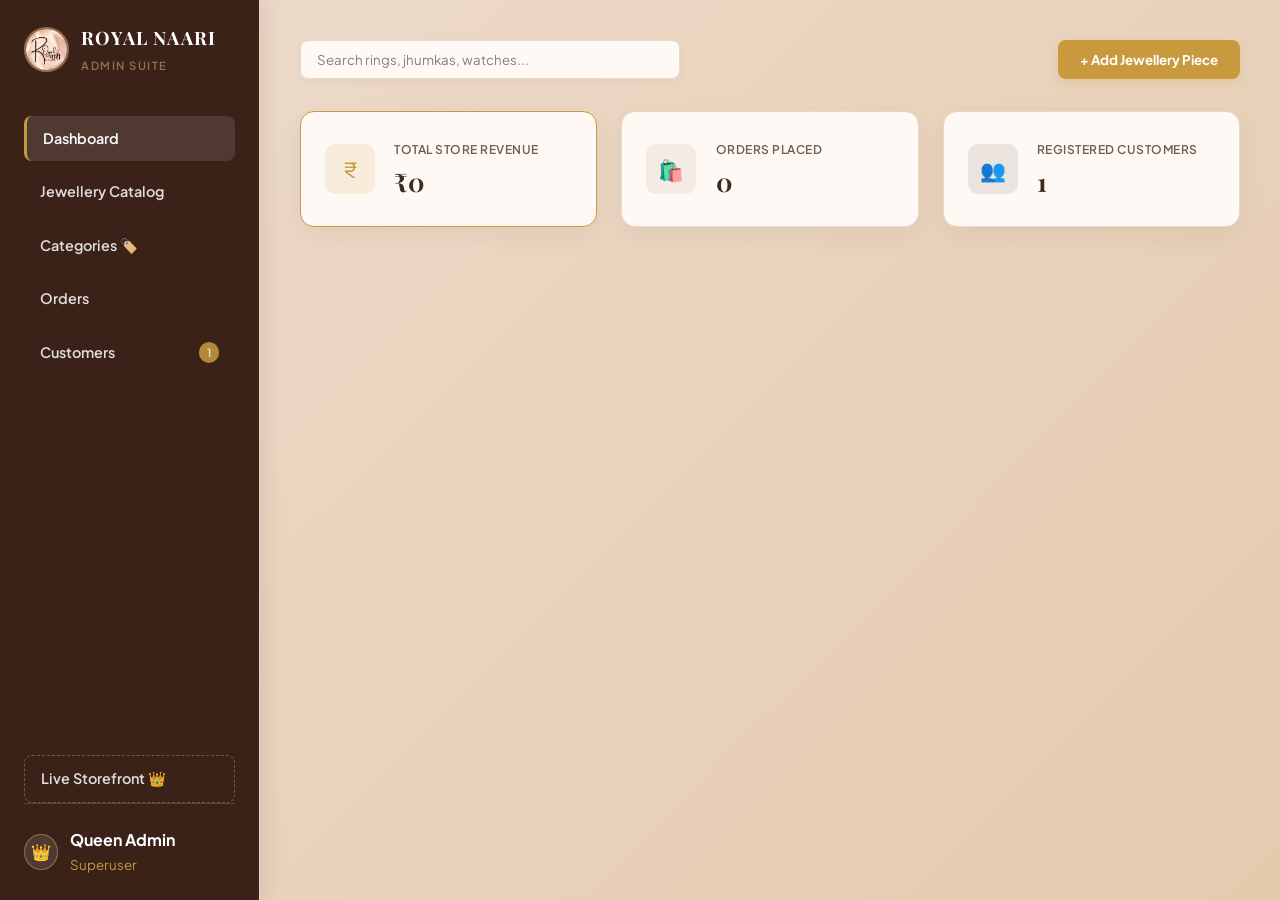
<file: admin.html>
<!DOCTYPE html>
<html lang="en">
<head>
    <meta charset="UTF-8">
    <meta name="viewport" content="width=device-width, initial-scale=1.0">
    <title>Royal Naari | Executive Admin Suite</title>
    
    <link href="https://fonts.googleapis.com/css2?family=Playfair+Display:ital,wght@0,500;0,600;0,700;1,400&family=Plus+Jakarta+Sans:wght@300;400;500;600;700&display=swap" rel="stylesheet">
    <link rel="stylesheet" href="admin.css">
</head>
<body class="dark-theme">

    <div class="admin-app">
        <aside class="admin-sidebar">
            <div class="sidebar-brand">
                 <img src="images/logo.jpeg" alt="Royal Naari Logo" class="brand-logo-img">
                <div class="brand-info">
                    <h2>ROYAL NAARI</h2>
                    <span>Admin Suite</span>
                </div>
            </div>

            <nav class="sidebar-nav">
                <a class="nav-item active" data-view="dashboard">Dashboard</a>
                <a class="nav-item" data-view="catalog">Jewellery Catalog</a>
                <a class="nav-item" data-view="categories">Categories 🏷️</a>
                <a class="nav-item" data-view="orders">Orders <span class="nav-badge" id="orderBadge">0</span></a>
                <a class="nav-item" data-view="customers">Customers <span class="nav-badge" id="customerBadge" style="background:var(--primary); color:#FFFFFF; display:inline-block;">0</span></a>
                <a href="index.html" class="nav-item store-link">Live Storefront 👑</a>
            </nav>

            <div class="sidebar-footer">
                <div class="user-profile">
                    <div class="avatar">👑</div>
                    <div class="user-info">
                        <strong>Queen Admin</strong>
                        <small style="color: var(--primary);">Superuser</small>
                    </div>
                </div>
            </div>
        </aside>

        <main class="admin-main">
            <header class="top-header">
                <div class="header-search">
                    <input type="text" id="adminSearchInput" placeholder="Search rings, jhumkas, watches...">
                </div>
                <div class="header-actions">
                    <button class="btn-primary" onclick="toggleAddProductModal()">+ Add Jewellery Piece</button>
                </div>
            </header>

            <div class="dashboard-content">
                <div class="admin-view-panel active" id="viewDashboard">
                    <section class="metrics-grid">
                        <div class="metric-card gold-border">
                            <div class="metric-icon gold-glow">₹</div>
                            <div class="metric-info">
                                <span class="label">TOTAL STORE REVENUE</span>
                                <h3 id="statRevenue">₹0</h3>
                            </div>
                        </div>
                        <div class="metric-card">
                            <div class="metric-icon blue-glow">🛍️</div>
                            <div class="metric-info">
                                <span class="label">ORDERS PLACED</span>
                                <h3 id="statOrders">0</h3>
                            </div>
                        </div>
                        <div class="metric-card">
                            <div class="metric-icon green-glow">👥</div>
                            <div class="metric-info">
                                <span class="label">REGISTERED CUSTOMERS</span>
                                <h3 id="statCustomers">0</h3>
                            </div>
                        </div>
                    </section>
                </div>

                <div class="admin-view-panel" id="viewCatalog">
                    <div class="panel-card">
                        <div class="panel-header">
                            <div>
                                <h3>Jewellery Catalog Manager (<span id="catalogCountHeader">0</span> Items)</h3>
                                <p>Manage inventory, live pricing, and stock quantities</p>
                            </div>
                            <button class="btn-primary" onclick="toggleAddProductModal()">+ Add New Item</button>
                        </div>
                        <div class="table-wrapper">
                            <table class="custom-table">
                                <thead>
                                    <tr>
                                        <th>Product</th>
                                        <th>Category</th>
                                        <th>Sale Price (₹)</th>
                                        <th>MRP (₹)</th>
                                        <th>Stock Qty</th>
                                        <th>Action</th>
                                    </tr>
                                </thead>
                                <tbody id="productsTableBody"></tbody>
                            </table>
                        </div>
                    </div>
                </div>

                <div class="admin-view-panel" id="viewCategories">
                    <div class="panel-card">
                        <div class="panel-header">
                            <div>
                                <h3>Manage Store Categories</h3>
                                <p>Add new categories and generate automated category codes</p>
                            </div>
                        </div>
                        <div style="padding: 20px 0; max-width: 500px;">
                            <div class="form-group" style="margin-bottom: 15px;">
                                <label style="display:block; margin-bottom:5px; font-weight:600;">New Category Name</label>
                                <input type="text" id="newCategoryNameInput" placeholder="e.g. Handbags or Anklets" style="width:100%; padding:10px; border-radius:6px; border:1px solid var(--border-color); background:var(--card-bg); color:var(--text-dark);">
                            </div>
                            <button class="btn-primary" onclick="addNewCategory()">Generate Code & Save Category 🏷️</button>
                            <div id="categoryResultMsg" style="margin-top: 12px; font-weight: 600;"></div>
                        </div>
                        <div class="table-wrapper" style="margin-top: 20px;">
                            <table class="custom-table">
                                <thead>
                                    <tr>
                                        <th>Category Code</th>
                                        <th>Category Name</th>
                                    </tr>
                                </thead>
                                <tbody id="categoriesTableBody"></tbody>
                            </table>
                        </div>
                    </div>
                </div>

                <div class="admin-view-panel" id="viewOrders">
                    <div class="panel-card">
                        <div class="panel-header">
                            <div>
                                <h3>Customer Orders & Shipping Details</h3>
                                <p>Verify customer names, phone numbers, addresses, and payment information</p>
                            </div>
                        </div>
                        <div class="table-wrapper">
                            <table class="custom-table">
                                <thead>
                                    <tr>
                                        <th>Order ID & Date</th>
                                        <th>Customer Details</th>
                                        <th>Items Ordered</th>
                                        <th>Total & Payment</th>
                                        <th>Status</th>
                                        <th>Action</th>
                                    </tr>
                                </thead>
                                <tbody id="ordersTableBody"></tbody>
                            </table>
                        </div>
                    </div>
                </div>

                <div class="admin-view-panel" id="viewCustomers">
                    <div class="panel-card">
                        <div class="panel-header">
                            <div>
                                <h3>Registered Customer Directory (<span id="customerCountHeader">0</span>)</h3>
                                <p>Complete list of customer accounts created on your store</p>
                            </div>
                        </div>
                        <div class="table-wrapper">
                            <table class="custom-table">
                                <thead>
                                    <tr>
                                        <th>Customer Name</th>
                                        <th>Email Address</th>
                                        <th>Registration Date</th>
                                        <th>Account Status</th>
                                    </tr>
                                </thead>
                                <tbody id="adminCustomersTableBody"></tbody>
                            </table>
                        </div>
                    </div>
                </div>
            </div>
        </main>
    </div>

    <div id="addProductModal" class="modal-overlay" onclick="closeModalOutside(event)">
        <div class="modal-card">
            <div class="modal-header">
                <h3 class="gold-text">Add New Jewellery Piece</h3>
                <button class="close-modal" onclick="toggleAddProductModal()">&times;</button>
            </div>
            <form id="newProductForm" onsubmit="handleNewProductSubmit(event)">
                <div class="form-group">
                    <label>Product Title *</label>
                    <input type="text" id="pTitle" required placeholder="e.g. Royal Zircon Ring">
                </div>
                <div class="form-row">
                    <div class="form-group">
                        <label>Category *</label>
                        <select id="pCategory" required></select>
                    </div>
                    <div class="form-group">
                        <label>Image Path / URL *</label>
                        <input type="text" id="pImg" required placeholder="images/rings/1.jpeg">
                    </div>
                </div>
                <div class="form-row">
                    <div class="form-group">
                        <label>MRP (₹) *</label>
                        <input type="number" id="pOrigPrice" required placeholder="1299">
                    </div>
                    <div class="form-group">
                        <label>Sale Price (₹) *</label>
                        <input type="number" id="pSalePrice" required placeholder="599">
                    </div>
                </div>
                <button type="submit" class="btn-primary full-width">Publish to Store</button>
            </form>
        </div>
    </div>

    <script src="admin.js"></script>
</body>
</html>
</file>
<file: admin.css>
:root {
    --primary: #C89A3D;          /* Primary Button */
    --hover: #A87B2E;            /* Hover State */
    --gold: #94704D;             /* Accent */
    --silk-pink: #E4CBAE;        /* Silk Pink */
    --light-brown-pink: #EEDBCC; /* Lighter Brown-Pink tone */
    --footer-brown: #3B2219;     /* Footer Brown Color */
    --card-bg: #FFF9F5;          /* Cards */
    --section-bg: transparent;   /* Transparent sections to show background */
    --text-dark: #3D2B1F;        /* Text */
    --border-color: #E9D8C4;     /* Border */
    --white: #FFFFFF;            
}

* {
    box-sizing: border-box;
    margin: 0;
    padding: 0;
    font-family: 'Plus Jakarta Sans', sans-serif;
    color: var(--text-dark);
}

html, body {
    margin: 0;
    padding: 0;
    width: 100%;
    min-height: 100vh;
    font-family: 'Plus Jakarta Sans', sans-serif;
    background: linear-gradient(135deg, var(--light-brown-pink) 0%, var(--silk-pink) 100%) !important;
    background-attachment: fixed !important;
    color: var(--text-dark);
    line-height: 1.5;
    /* Remove overflow-x: hidden if it is here, or move it to body */
}

.admin-app {
    display: flex;
    min-height: 100vh;
    align-items: flex-start;
    position: relative; /* Ensures proper layout context */
}

.admin-sidebar {
    width: 260px;
    background: var(--footer-brown);
    border-right: 1px solid var(--border-color);
    display: flex;
    flex-direction: column;
    padding: 1.5rem;
    position: sticky;
    top: 0;
    height: 100vh;
    overflow-y: auto;
    z-index: 100;
    box-shadow: 4px 0 20px rgba(59, 34, 25, 0.1);
    flex-shrink: 0; /* Prevents the sidebar from squishing or scrolling */
}

.admin-main {
    flex: 1;
    padding: 2.5rem;
    display: flex;
    flex-direction: column;
    gap: 2rem;
    min-width: 0; /* Ensures content scrolls independently without pushing the sidebar */
}

.sidebar-brand {
    display: flex;
    align-items: center;
    gap: 12px;
    margin-bottom: 2.5rem;
}

.brand-logo-img {
    width: 45px;
    height: 45px;
    border-radius: 50%;
    border: 2px solid var(--gold);
    object-fit: cover;
}

.brand-info h2 {
    font-size: 1.15rem;
    font-weight: 700;
    letter-spacing: 1.2px;
    font-family: 'Playfair Display', serif;
    color: #FFFFFF !important;
}

.brand-info span {
    font-size: 0.7rem;
    color: var(--gold) !important;
    text-transform: uppercase;
    font-weight: 600;
    letter-spacing: 1.5px;
}

.sidebar-nav {
    display: flex;
    flex-direction: column;
    gap: 8px;
    flex: 1;
}

.nav-item {
    display: flex;
    align-items: center;
    gap: 12px;
    padding: 12px 16px;
    color: #FFFFFF !important;
    text-decoration: none;
    border-radius: 8px;
    font-weight: 600;
    font-size: 0.9rem;
    transition: all 0.25s ease;
    cursor: pointer;
    opacity: 0.85;
}

.nav-item:hover, .nav-item.active {
    background: rgba(255, 255, 255, 0.1);
    color: #FFFFFF !important;
    opacity: 1;
    border-left: 3px solid var(--primary);
}

.nav-badge {
    margin-left: auto;
    background: var(--primary);
    color: #FFFFFF !important;
    font-size: 0.7rem;
    padding: 2px 8px;
    border-radius: 10px;
}

.store-link {
    margin-top: auto;
    border: 1px dashed rgba(255, 255, 255, 0.3);
}

.user-profile {
    display: flex;
    align-items: center;
    gap: 12px;
    padding-top: 1.5rem;
    border-top: 1px solid rgba(255, 255, 255, 0.15);
}

.avatar {
    width: 36px;
    height: 36px;
    background: rgba(255, 255, 255, 0.1);
    border-radius: 50%;
    display: flex;
    align-items: center;
    justify-content: center;
    color: var(--gold);
    border: 1px solid var(--gold);
}

.user-info strong {
    color: #FFFFFF !important;
}

/* MAIN DASHBOARD */
.admin-main {
    flex: 1;
    padding: 2.5rem;
    display: flex;
    flex-direction: column;
    gap: 2rem;
}

/* TOP HEADER */
.top-header {
    display: flex;
    justify-content: space-between;
    align-items: center;
}

.header-search {
    display: flex;
    align-items: center;
    gap: 10px;
    background: var(--card-bg);
    border: 1px solid var(--border-color);
    padding: 10px 16px;
    border-radius: 8px;
    width: 380px;
    box-shadow: 0 4px 12px rgba(59, 34, 25, 0.03);
}

.header-search input {
    background: transparent;
    border: none;
    outline: none;
    color: var(--text-dark);
    width: 100%;
}

.header-search input::placeholder {
    color: var(--text-dark);
    opacity: 0.6;
}

.btn-primary {
    background: var(--primary);
    color: #FFFFFF !important;
    border: none;
    padding: 11px 22px;
    border-radius: 8px;
    font-weight: 700;
    cursor: pointer;
    display: flex;
    align-items: center;
    gap: 8px;
    transition: transform 0.2s ease, background-color 0.2s ease;
    box-shadow: 0 4px 12px rgba(200, 154, 61, 0.2);
}

.btn-primary:hover {
    background: var(--hover);
    transform: translateY(-2px);
    box-shadow: 0 6px 16px rgba(168, 123, 46, 0.35);
}

/* METRICS GRID */
.metrics-grid {
    display: grid;
    grid-template-columns: repeat(auto-fit, minmax(220px, 1fr));
    gap: 1.5rem;
}

.metric-card {
    background: var(--card-bg);
    border: 1px solid var(--border-color);
    border-radius: 14px;
    padding: 1.5rem;
    display: flex;
    align-items: center;
    gap: 1.2rem;
    box-shadow: 0 8px 25px rgba(59, 34, 25, 0.06);
}

.metric-card.gold-border {
    border-color: var(--primary);
}

.metric-icon {
    width: 50px;
    height: 50px;
    border-radius: 10px;
    display: flex;
    align-items: center;
    justify-content: center;
    font-size: 1.3rem;
}

.gold-glow { background: rgba(200, 154, 61, 0.15); color: var(--primary); }
.blue-glow { background: rgba(148, 112, 77, 0.1); color: var(--gold); }
.green-glow { background: rgba(59, 34, 25, 0.1); color: var(--footer-brown); }

.metric-info h3 {
    font-size: 1.6rem;
    font-weight: 700;
    margin: 2px 0;
    font-family: 'Playfair Display', serif;
    color: var(--text-dark);
}

.metric-info .label {
    font-size: 0.75rem;
    color: var(--text-dark);
    opacity: 0.75;
    font-weight: 600;
    letter-spacing: 0.5px;
}

/* PANELS */
.panel-card {
    background: var(--card-bg);
    border: 1px solid var(--border-color);
    border-radius: 14px;
    padding: 1.5rem;
    box-shadow: 0 10px 30px rgba(59, 34, 25, 0.06);
    margin-bottom: 2rem;
}

.panel-header {
    display: flex;
    justify-content: space-between;
    align-items: center;
    margin-bottom: 1.2rem;
}

.panel-header h3 {
    font-size: 1.2rem;
    font-family: 'Playfair Display', serif;
    color: var(--text-dark);
}

.panel-header p {
    font-size: 0.8rem;
    color: var(--text-dark);
    opacity: 0.75;
}

/* TABLES */
.table-wrapper {
    overflow-x: auto;
}

.custom-table {
    width: 100%;
    border-collapse: collapse;
    text-align: left;
    font-size: 0.85rem;
}

.custom-table th {
    padding: 12px;
    color: var(--primary);
    border-bottom: 2px solid var(--border-color);
    font-weight: 700;
    letter-spacing: 0.5px;
    background: rgba(200, 154, 61, 0.05);
}

.custom-table td {
    padding: 14px 12px;
    border-bottom: 1px solid var(--border-color);
    color: var(--text-dark);
    vertical-align: middle;
}

.status-pill {
    padding: 4px 10px;
    border-radius: 20px;
    font-size: 0.75rem;
    font-weight: 700;
    background: rgba(200, 154, 61, 0.15);
    color: var(--primary);
}

/* VIEW SWITCHER */
.admin-view-panel {
    display: none;
}

.admin-view-panel.active {
    display: block;
    animation: fadeIn 0.3s ease-in-out;
}

@keyframes fadeIn {
    from { opacity: 0; transform: translateY(6px); }
    to { opacity: 1; transform: translateY(0); }
}

/* MODAL */
.modal-overlay {
    position: fixed;
    top: 0; left: 0; width: 100vw; height: 100vh;
    background: rgba(61, 43, 31, 0.6);
    backdrop-filter: blur(4px);
    display: none;
    justify-content: center;
    align-items: center;
    z-index: 9999;
}

.modal-card {
    background: var(--card-bg);
    border: 1px solid var(--border-color);
    width: 90%; max-width: 500px;
    padding: 2rem;
    border-radius: 16px;
    box-shadow: 0 20px 40px rgba(59, 34, 25, 0.2);
}

.modal-header {
    display: flex;
    justify-content: space-between;
    align-items: center;
    margin-bottom: 1.5rem;
}

.modal-header h3 {
    font-family: 'Playfair Display', serif;
    color: var(--text-dark);
}

.close-modal {
    background: none; border: none; color: var(--text-dark); font-size: 1.5rem; cursor: pointer;
}

.form-group { margin-bottom: 1rem; }
.form-group label { display: block; font-size: 0.8rem; margin-bottom: 6px; color: var(--text-dark); font-weight: 700; }
.form-group input, .form-group select {
    width: 100%; padding: 10px; background: var(--card-bg); border: 1.5px solid var(--border-color);
    border-radius: 8px; color: var(--text-dark); outline: none;
}
.form-group input:focus, .form-group select:focus {
    border-color: var(--primary);
    box-shadow: 0 0 0 3px rgba(200, 154, 61, 0.15);
}
.form-row { display: flex; gap: 12px; }
.full-width { width: 100%; justify-content: center; margin-top: 1rem; }
.gold-text { color: var(--primary); }
</file>
